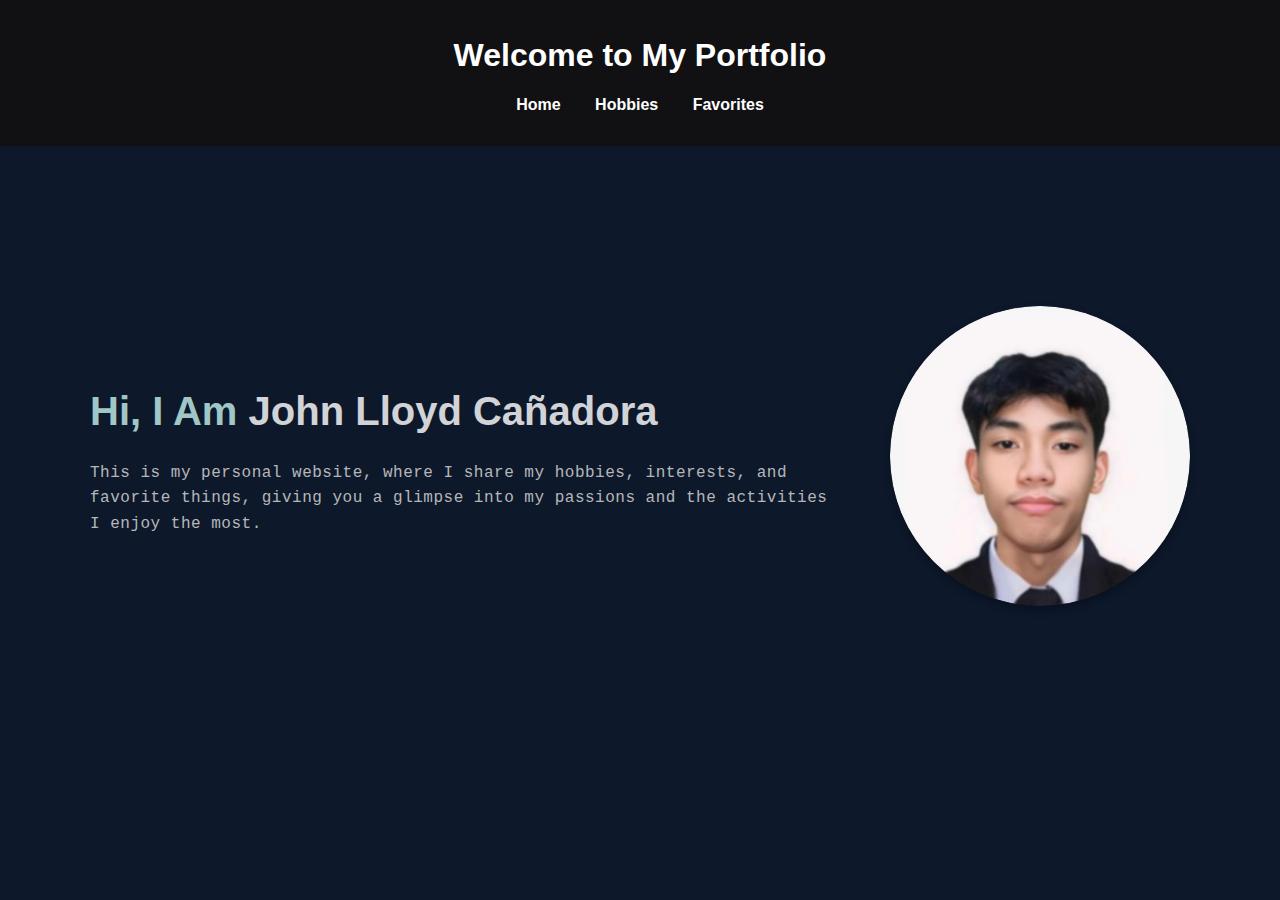
<file: portfolio/index.html>
<!DOCTYPE html>
<html lang="en">
<head>
    <meta charset="UTF-8">
    <meta name="viewport" content="width=device-width, initial-scale=1.0">
    <title>My Portfolio</title>
    <link rel="stylesheet" href="style.css">
</head>
<body>
    <header>
        <h1>Welcome to My Portfolio</h1>
        <nav>
            <ul>
                <li><a href="index.html">Home</a></li>
                <li><a href="hobbies.html">Hobbies</a></li>
                <li><a href="favorites.html">Favorites</a></li>
            </ul>
        </nav>
    </header>

    <section class="hero">
        <div class="text-content">
            <h1>Hi, I Am <span>John Lloyd Cañadora</span></h1>
            <p>This is my personal website, where I share my hobbies, interests, and favorite things, giving you a glimpse into my passions and the activities I enjoy the most.</p>
        </div>
        <div class="image-content">
            <img src="pic.jpg" alt="John Lloyd Cañadora">
        </div>
    </section>

</body>
</html>
</file>
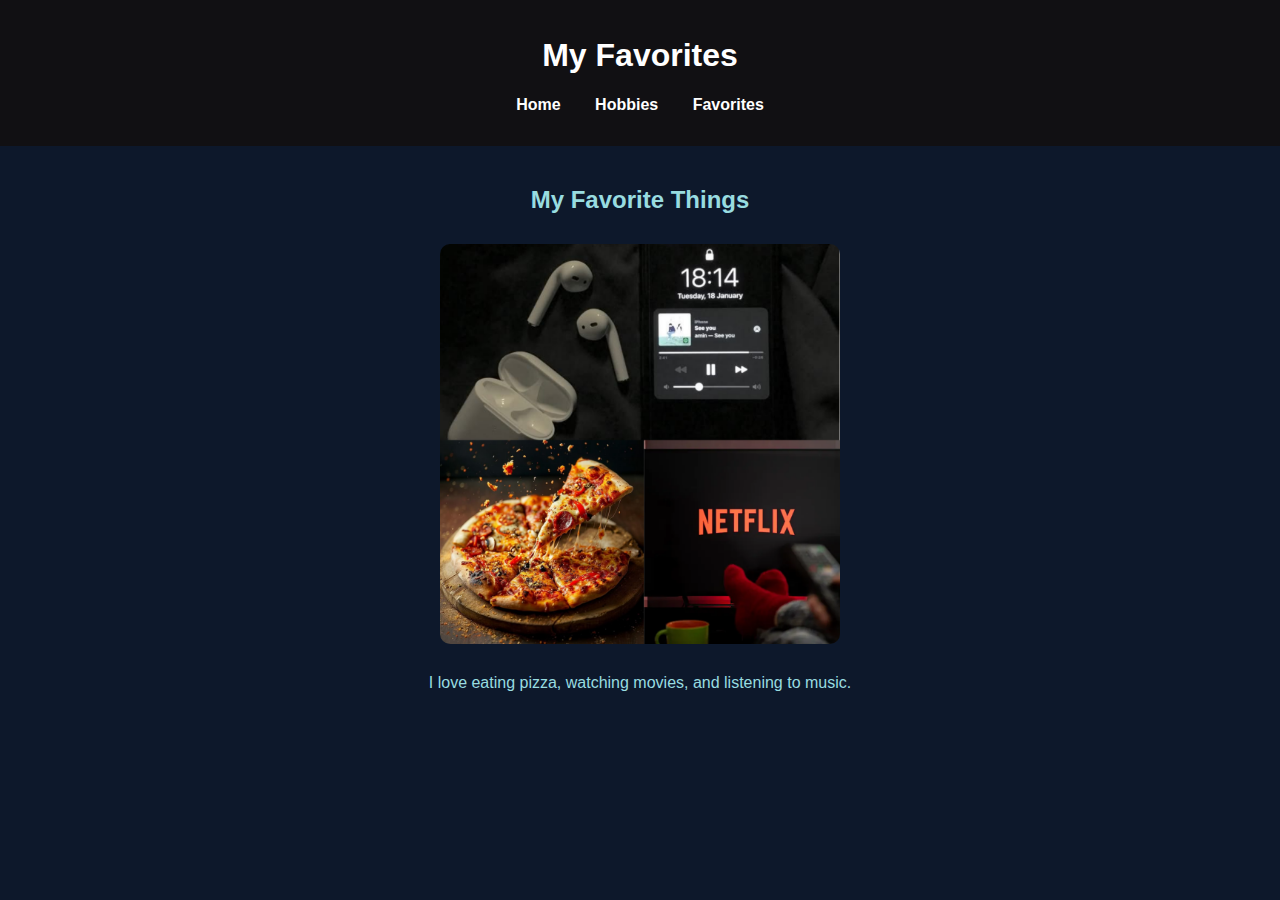
<file: portfolio/favorites.html>
<!DOCTYPE html>
<html lang="en">
<head>
    <meta charset="UTF-8">
    <meta name="viewport" content="width=device-width, initial-scale=1.0">
    <title>My Favorites</title>
    <link rel="stylesheet" href="style.css">
</head>
<body>
    <header>
        <h1>My Favorites</h1>
        <nav>
            <ul>
                <li><a href="index.html">Home</a></li>
                <li><a href="hobbies.html">Hobbies</a></li>
                <li><a href="favorites.html">Favorites</a></li>
            </ul>
        </nav>
    </header>
    
    <section>
        <h2>My Favorite Things</h2>
        <img src="favo.png" alt="Favorite Image">
        <p>I love eating pizza, watching movies, and listening to music.</p>
    </section>
</body>
</html>
</file>
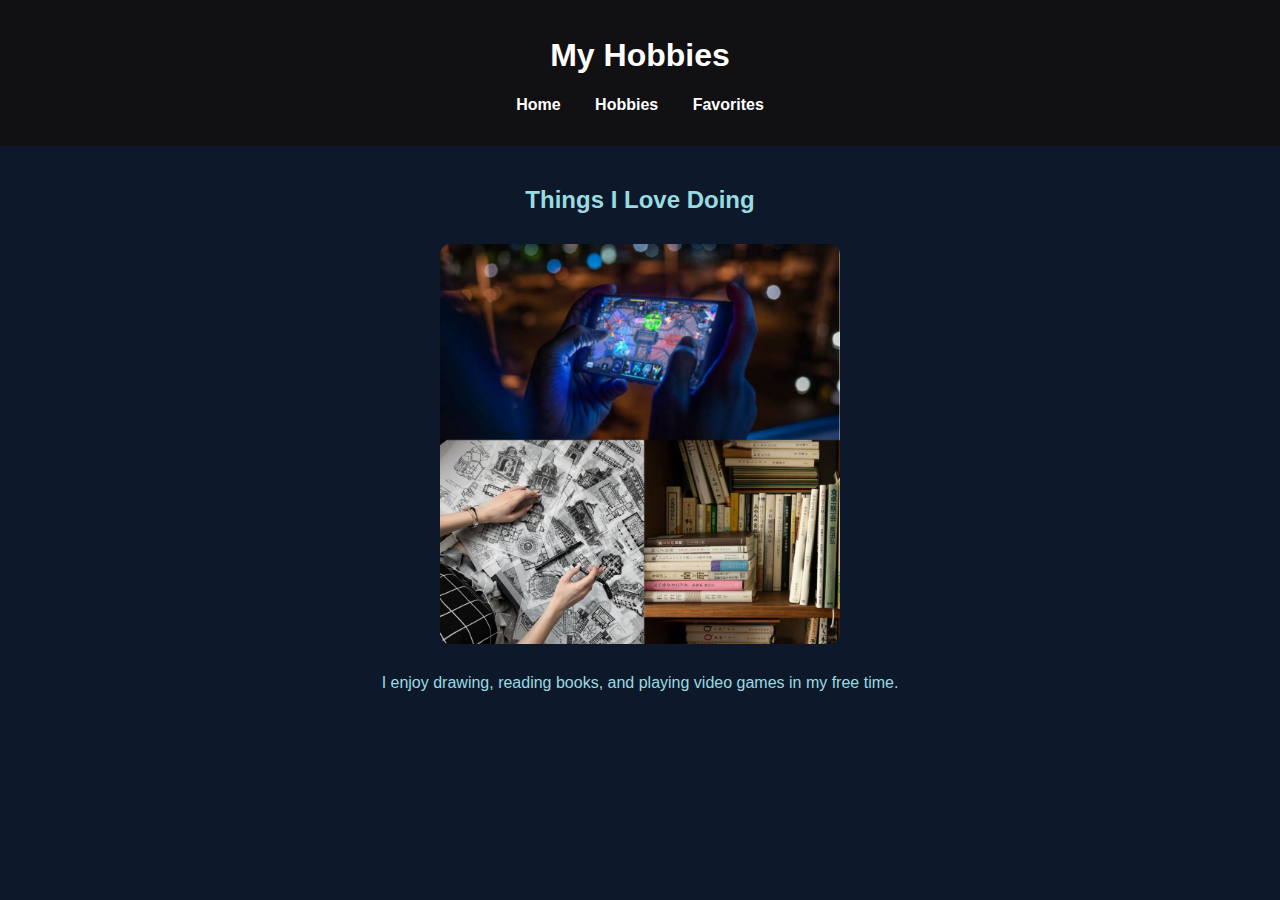
<file: portfolio/hobbies.html>
<!DOCTYPE html>
<html lang="en">
<head>
    <meta charset="UTF-8">
    <meta name="viewport" content="width=device-width, initial-scale=1.0">
    <title>My Hobbies</title>
    <link rel="stylesheet" href="style.css">
</head>
<body>
    <header>
        <h1>My Hobbies</h1>
        <nav>
            <ul>
                <li><a href="index.html">Home</a></li>
                <li><a href="hobbies.html">Hobbies</a></li>
                <li><a href="favorites.html">Favorites</a></li>
            </ul>
        </nav>
    </header>
    
    <section>
        <h2>Things I Love Doing</h2>
        <img src="hobbies.png" alt="Hobby Image">
        <p>I enjoy drawing, reading books, and playing video games in my free time.</p>
    </section>
</body>
</html>
</file>
<file: portfolio/style.css>
body {
    font-family: Arial, sans-serif;
    margin: 0;
    padding: 0;
    background: rgb(13, 24, 43);
}

header {
    background-color: #111013;
    color: white;
    text-align: center;
    padding: 1rem;
}

nav ul {
    list-style-type: none;
    padding: 0;
}

nav ul li {
    display: inline;
    margin: 0 15px;
}

nav ul li a {
    color: white;
    text-decoration: none;
    font-weight: bold;
}

.hero {
    display: flex;
    justify-content: space-between;
    align-items: center;
    padding: 50px;
    max-width: 1100px;
    margin: auto;
    margin-top: 100px; 
   
}

.text-content {
    flex: 1;
    padding-right: 50px;
}

.text-content h1 {
    color: rgb(176, 218, 214);
    font-size: 2.5rem;
    font-weight: bold;
    opacity: 0.9;
    text-align: left;
}

.text-content h1 span {
    color: white;
    opacity: 0.9;
    text-align: left;
}

.text-content p {
    color: rgb(200, 200, 200); 
    font-size: 1rem;
    font-family: 'Courier New', Courier, monospace; 
    line-height: 1.6; 
    letter-spacing: 0.5px;
    opacity: 0.9;
    text-align: left;
}


.image-content img {
    width: 300px;
    height: auto;
    border-radius: 50%;
    box-shadow: 0px 4px 8px rgba(0, 0, 0, 0.3);
}

section {
    color: rgb(152, 220, 224);
    padding: 20px;
    text-align: center;
}

img {
    width: 100%;
    max-width: 400px;
    height: auto;
    margin: 10px 0;
    border-radius: 10px;
}
</file>
